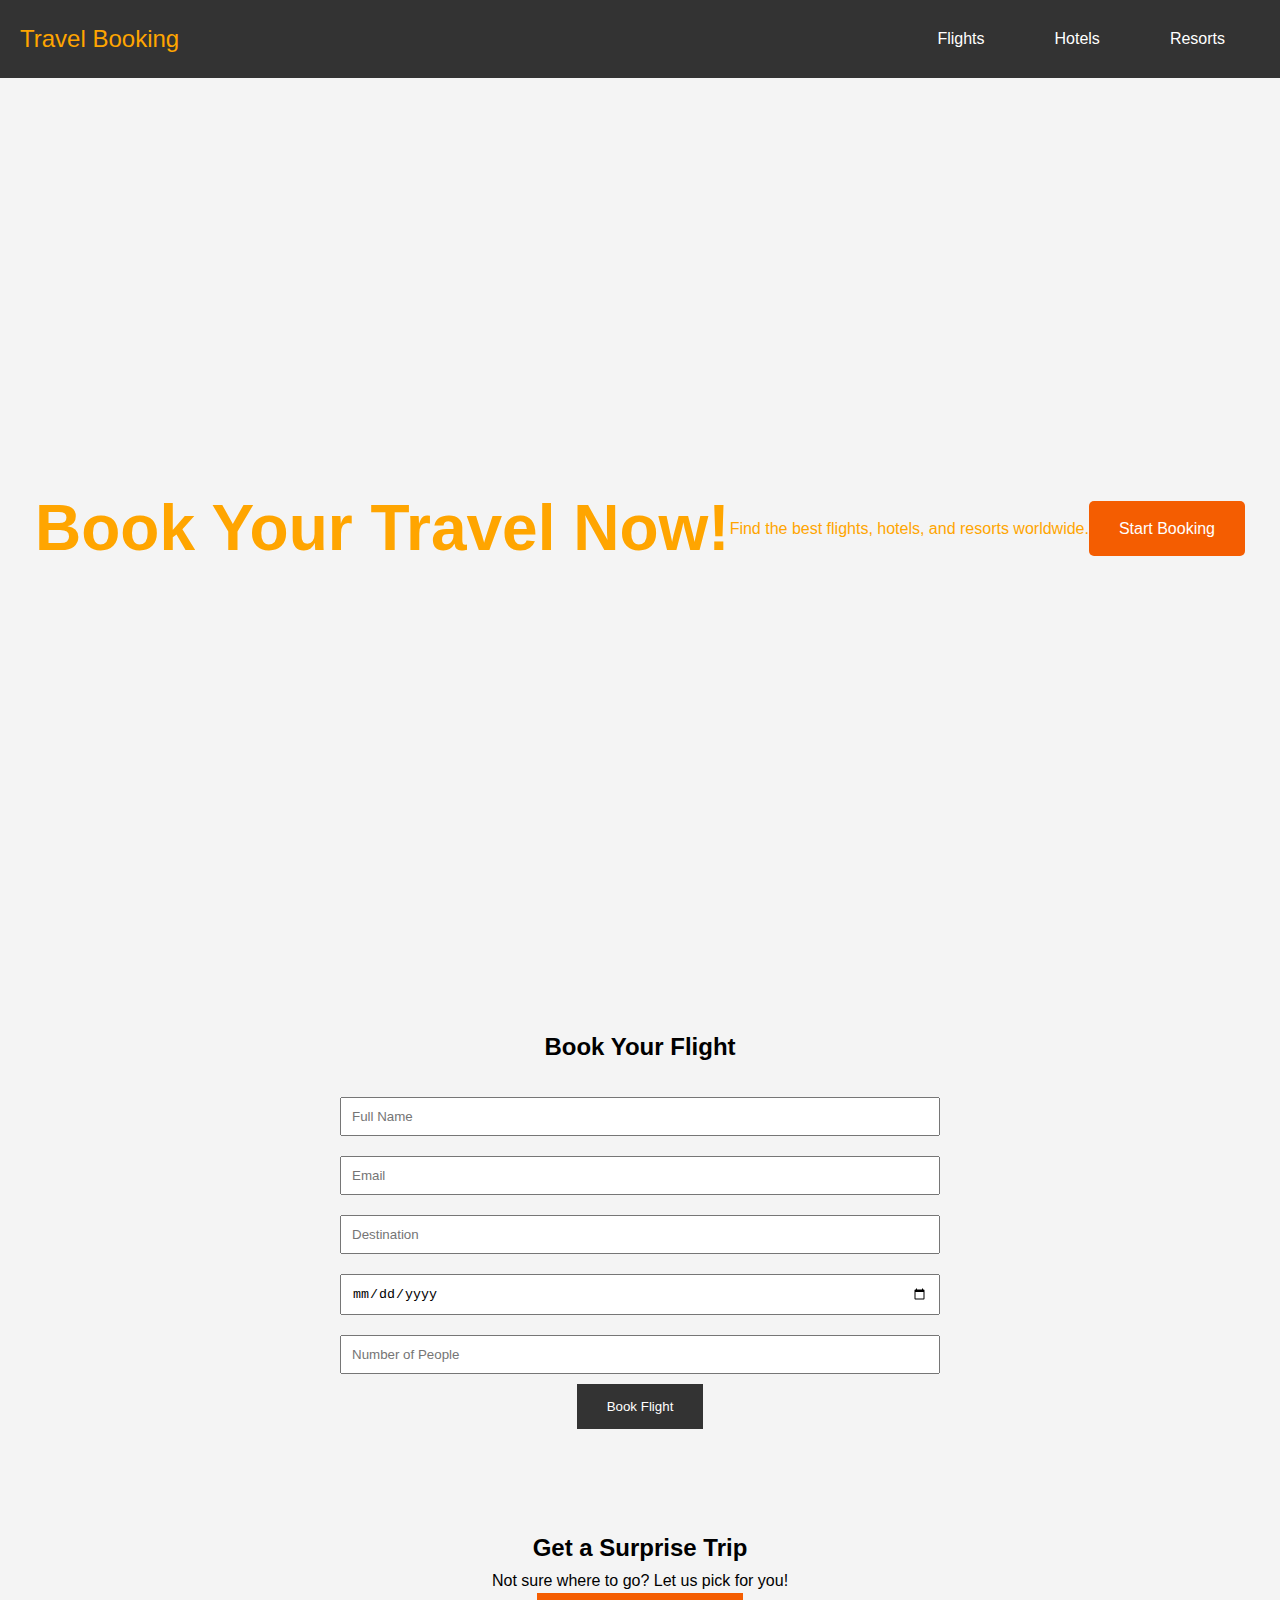
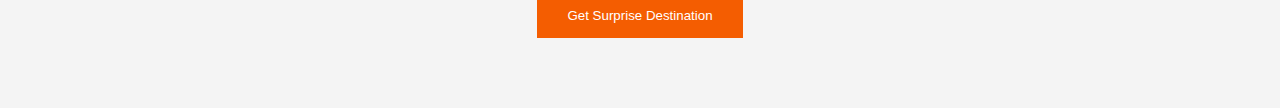
<file: index.html>
<!DOCTYPE html>
<html lang="en">
<head>
    <meta charset="UTF-8">
    <meta name="viewport" content="width=device-width, initial-scale=1.0">
    <title>Travel Booking Website</title>
    <link rel="stylesheet" href="styles.css">
</head>
<body>
    <!-- Navigation Bar -->
    <nav class="navbar">
        <div class="logo"><a href="#">Travel Booking</a></div>
        <ul class="nav-links">
            <li><a href="#flights">Flights</a></li>
            <li><a href="#hotels">Hotels</a></li>
            <li><a href="#resorts">Resorts</a></li>
        </ul>
    </nav>

    <!-- Hero Section -->
    <div class="hero">
        <h1>Book Your Travel Now!</h1>
        <p>Find the best flights, hotels, and resorts worldwide.</p>
        <a href="#booking" class="cta-btn">Start Booking</a>
    </div>

    <!-- Flight Booking Section -->
    <section id="flights" class="booking-section">
        <h2>Book Your Flight</h2>
        <form id="booking-form" onsubmit="handleSubmit(event)">
            <input type="text" name="full-name" placeholder="Full Name" required>
            <input type="email" name="email" placeholder="Email" required>
            <input type="text" name="destination" placeholder="Destination" required>
            <input type="date" name="travel-date" required>
            <input type="number" name="number-of-people" placeholder="Number of People" required>
            <button type="submit">Book Flight</button>
        </form>
        <div id="message"></div>
    </section>

    <!-- Surprise Section -->
    <section id="get-surprise">
        <h2>Get a Surprise Trip</h2>
        <p>Not sure where to go? Let us pick for you!</p>
        <button onclick="generateSurprise()">Get Surprise Destination</button>
        <div id="surprise-result">
            <p id="destination"></p>
            <p id="transport"></p>
            <p id="stay"></p>
        </div>
    </section>

    <script src="scripts.js"></script>
</body>
</html>
</file>
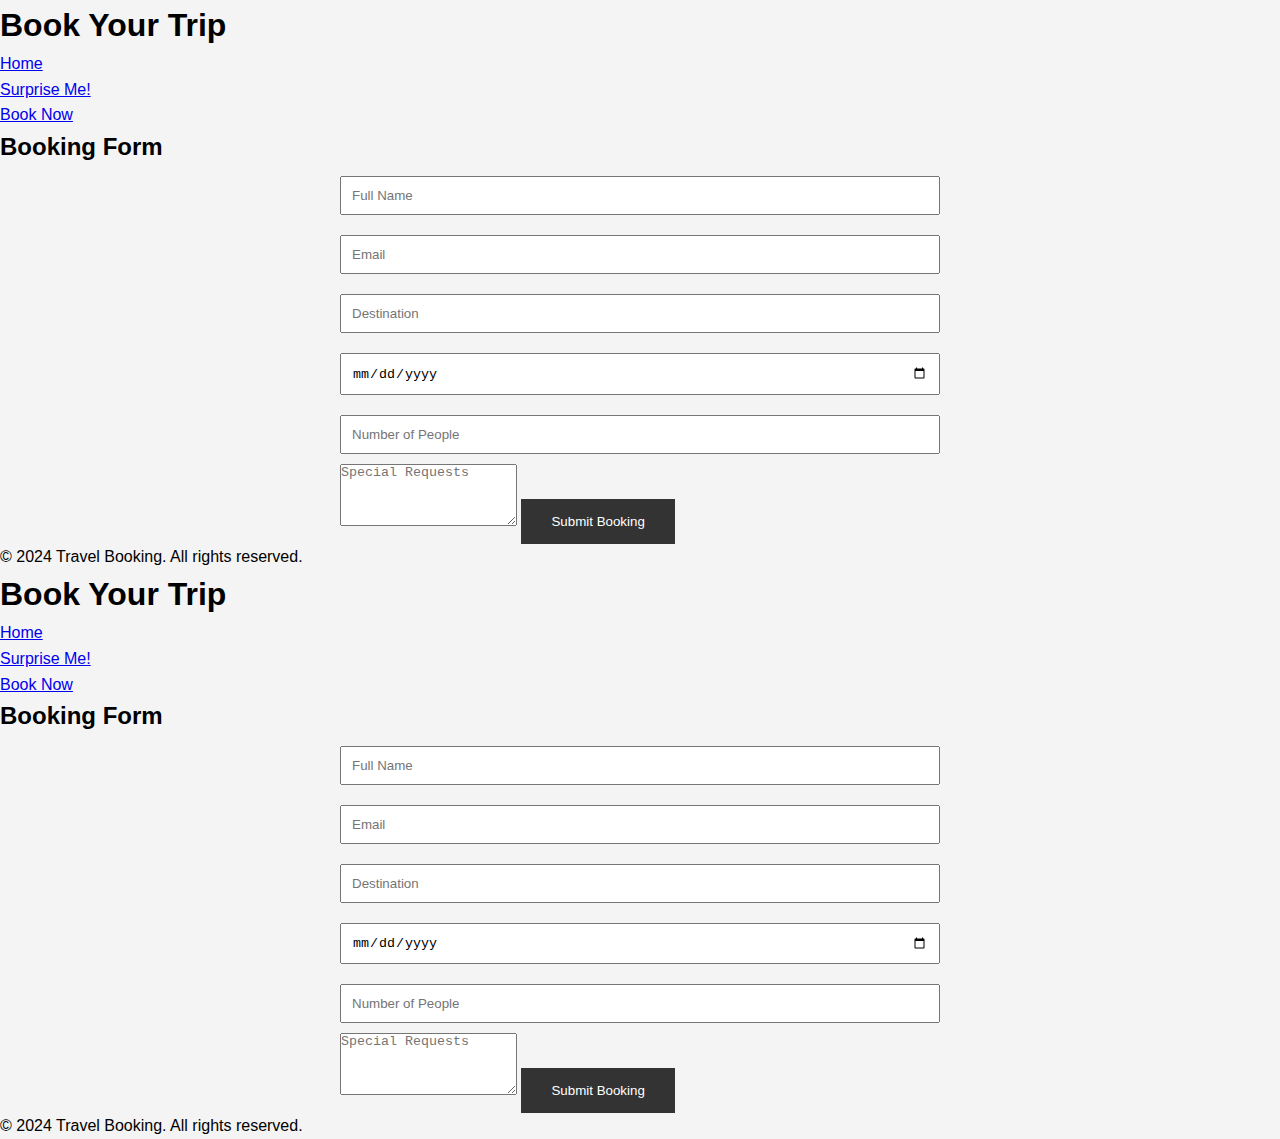
<file: booking.html>
<!DOCTYPE html>
<html lang="en">
<head>
    <meta charset="UTF-8">
    <meta name="viewport" content="width=device-width, initial-scale=1.0">
    <title>Book Your Trip - Travel Booking</title>
    <link rel="stylesheet" href="styles.css">
</head>
<body>
    <header>
        <h1>Book Your Trip</h1>
        <nav>
            <ul>
                <li><a href="home.html">Home</a></li>
                <li><a href="surprise.html">Surprise Me!</a></li>
                <li><a href="booking.html">Book Now</a></li>
            </ul>
        </nav>
    </header>

    <section>
        <h2>Booking Form</h2>
        <form id="booking-form" class="input-group">
            <input type="text" class="input-field" placeholder="Full Name" required>
            <input type="email" class="input-field" placeholder="Email" required>
            <input type="text" class="input-field" placeholder="Destination" required>
            <input type="date" class="input-field" placeholder="Travel Date" required>
            <input type="number" class="input-field" placeholder="Number of People" required>
            <textarea class="input-field" placeholder="Special Requests" rows="4"></textarea>
            <button type="submit" class="submit-btn">Submit Booking</button>
        </form>
    </section>

    <footer>
        <p>© 2024 Travel Booking. All rights reserved.</p>
    </footer>
</body>
</html>
<!DOCTYPE html>
<html lang="en">
<head>
    <meta charset="UTF-8">
    <meta name="viewport" content="width=device-width, initial-scale=1.0">
    <title>Book Your Trip - Travel Booking</title>
    <link rel="stylesheet" href="styles.css">
</head>
<body>
    <header>
        <h1>Book Your Trip</h1>
        <nav>
            <ul>
                <li><a href="home.html">Home</a></li>
                <li><a href="surprise.html">Surprise Me!</a></li>
                <li><a href="booking.html">Book Now</a></li>
            </ul>
        </nav>
    </header>

    <section>
        <h2>Booking Form</h2>
        <form id="booking-form" class="input-group" onsubmit="handleSubmit(event)">
            <input type="text" class="input-field" placeholder="Full Name" required>
            <input type="email" class="input-field" placeholder="Email" required>
            <input type="text" class="input-field" placeholder="Destination" required>
            <input type="date" class="input-field" placeholder="Travel Date" required>
            <input type="number" class="input-field" placeholder="Number of People" required>
            <textarea class="input-field" placeholder="Special Requests" rows="4"></textarea>
            <button type="submit" class="submit-btn">Submit Booking</button>
        </form>
        <div id="message" class="success-message"></div>
    </section>

    <footer>
        <p>© 2024 Travel Booking. All rights reserved.</p>
    </footer>

    <script src="scripts.js"></script>
</body>
</html>
</file>
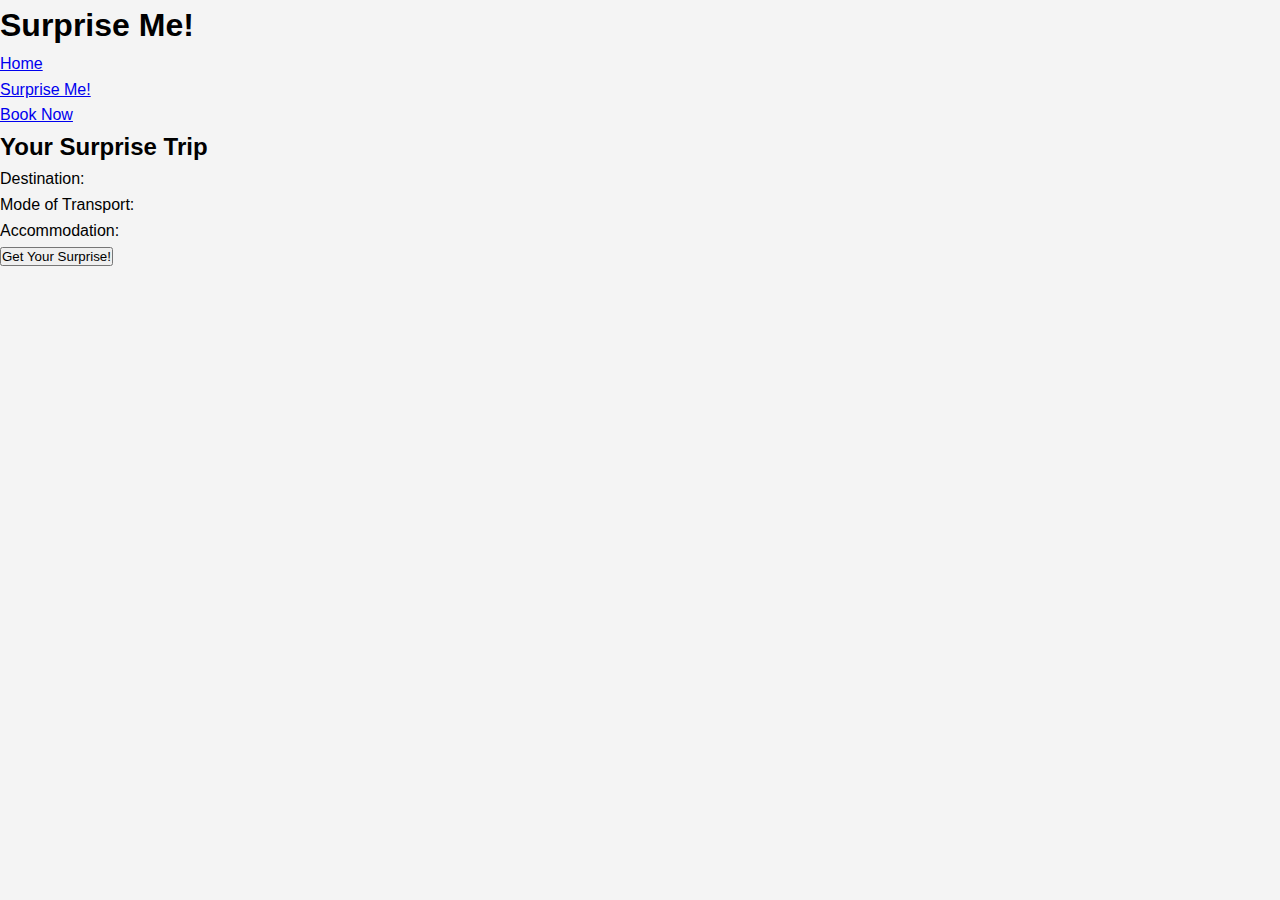
<file: surprise.html>
<!DOCTYPE html>
<html lang="en">
<head>
    <meta charset="UTF-8">
    <meta name="viewport" content="width=device-width, initial-scale=1.0">
    <title>Surprise Me! - Travel Booking</title>
    <link rel="stylesheet" href="styles.css">
</head>
<body>
    <header>
        <h1>Surprise Me!</h1>
        <nav>
            <ul>
                <li><a href="home.html">Home</a></li>
                <li><a href="surprise.html">Surprise Me!</a></li>
                <li><a href="booking.html">Book Now</a></li>
            </ul>
        </nav>
    </header>

    <section>
        <h2>Your Surprise Trip</h2>
        <div id="surprise-box">
            <p id="destination">Destination: </p>
            <p id="transport">Mode of Transport: </p>
            <p id="stay">Accommodation: </p>
            <button onclick="generateSurprise()">Get Your Surprise!</button>
        </div>
    </section>

    <script src="scripts.js"></script>
</body>
</html>
</file>
<file: styles.css>
/* Reset default browser styling */
* {
    margin: 0;
    padding: 0;
    box-sizing: border-box;
}

body {
    font-family: Arial, sans-serif;
    line-height: 1.6;
    background-color: #f4f4f4;
}

/* Navbar Styling */
.navbar {
    display: flex;
    justify-content: space-between;
    align-items: center;
    background-color: #333;
    padding: 20px;
}

.navbar .logo a {
    font-size: 1.5rem;
    color: orange;
    text-decoration: none;
}

.navbar .nav-links {
    display: flex;
    list-style-type: none;
}

.navbar .nav-links li {
    padding: 0 20px;
}

.navbar .nav-links a {
    color: white;
    text-decoration: none;
    padding: 10px 15px;
}

.navbar .nav-links a:hover {
    background-color: #575757;
    border-radius: 5px;
}

/* Hero Section */
.hero {
    background-image: url('https://hips.hearstapps.com/hmg-prod/images/alpe-di-siusi-sunrise-with-sassolungo-or-langkofel-royalty-free-image-1623254127.jpg');
    height: 100vh;
    background-size: cover;
    background-position: center;
    display: flex;
    justify-content: center;
    align-items: center;
    color: orange;
    text-align: center;
}

.hero h1 {
    font-size: 4rem;
}

.hero p {
    margin: 20px 0;
}

.cta-btn {
    background-color: #f45d01;
    color: white;
    padding: 15px 30px;
    text-decoration: none;
    border-radius: 5px;
}

.cta-btn:hover {
    background-color: #d14d01;
}

/* Booking Section */
.booking-section {
    padding: 50px;
    text-align: center;
}

.booking-section h2 {
    margin-bottom: 20px;
}

#booking-form {
    max-width: 600px;
    margin: 0 auto;
}

#booking-form input {
    width: 100%;
    padding: 10px;
    margin: 10px 0;
}

#booking-form button {
    padding: 15px 30px;
    background-color: #333;
    color: white;
    border: none;
    cursor: pointer;
}

#booking-form button:hover {
    background-color: #575757;
}

/* Surprise Section */
#get-surprise {
    padding: 50px;
    text-align: center;
}

#get-surprise button {
    padding: 15px 30px;
    background-color: #f45d01;
    color: white;
    border: none;
    cursor: pointer;
}

#get-surprise button:hover {
    background-color: #d14d01;
}

#surprise-result {
    margin-top: 20px;
    font-size: 1.2rem;
}
</file>
